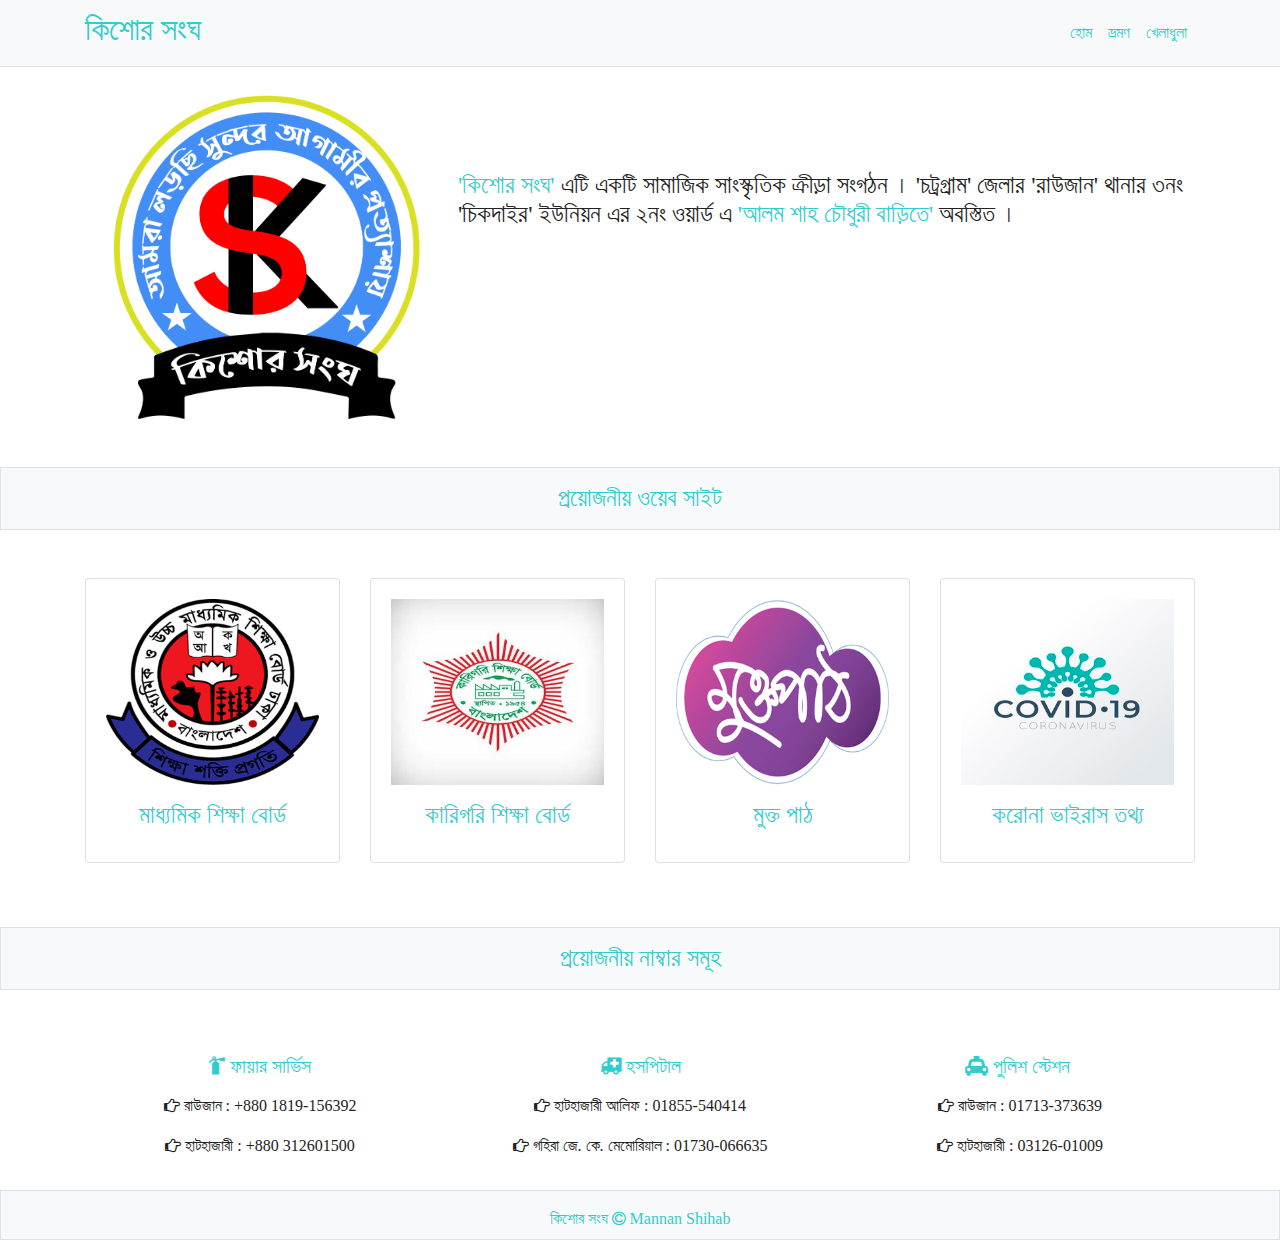
<file: index.html>
<!doctype html>
<html lang="en">
<head>
    <!-- Required meta tags -->
    <meta charset="utf-8">
    <meta name="viewport" 
    content="width=device-width, 
    initial-scale=1, shrink-to-fit=no">
    <link rel="stylesheet" href="css/style.css">
    <link rel="stylesheet" href="css/responsive.css">
    <title>কিশোর সংঘ</title>
    <link rel="icon" href="img/KishorSongho.png"/>
</head>
<body>
<!-- Start naver section -->
<header class="border-bottom bg-light">
	<nav class="navbar navbar-expand-md navbar-light">
		<div class="container">
			<a class="navbar-brand" href="#">
				<h1 class="text-color bold fa">কিশোর সংঘ</h1>
			</a>
			<div class="menu-btn navbar-toggler" 
                    type="button" 
                    data-toggle="collapse" 
                    data-target="#navbarResponsive">
                <div class="btn-line"></div>
                <div class="btn-line"></div>
                <div class="btn-line"></div>
            </div>
			<div class="collapse navbar-collapse" 
					id="navbarResponsive">
				<ul class="navbar-nav ml-auto text-center text-color">
					<li class="nav-item">
						<a class="nav-link" href="index.html">হোম</a>
					</li>
					<li class="nav-item">
						<a class="nav-link" href="travel.html">ভ্রমণ</a>
					</li>
					<li class="nav-item">
						<a class="nav-link" href="sports.html">খেলাধুলা</a>
					</li>
				</ul>
			</div>
		</div>
	</nav>
</header>
<!-- ENd naver section -->

<!-- Start About section -->
<section id="about" class="">
	<div class="container">
		<div class="row ">
			<div class="col-md-4">
				<img src="img/KishorSongho.png" class="img-fluid">
			</div>
			<div class="col-md-8 mt-5 p-2">
				<p class="h4 mt-5"> 
					<span class="text-color">'কিশোর সংঘ'</span> এটি একটি সামাজিক সাংস্কৃতিক ক্রীড়া সংগঠন । 'চট্রগ্রাম' জেলার 'রাউজান' থানার ৩নং 'চিকদাইর' ইউনিয়ন এর ২নং ওয়ার্ড এ <span class="text-color">'আলম শাহ চৌধুরী বাড়িতে'</span> অবস্তিত ।
				</p>
			</div>
		</div>
	</div>
</section>
<!-- End About section -->

<!-- Start website section -->
<section id="website" class="mt-5 mb-5">
	<h4 class="text-color bg-light text-center border p-3">প্রয়োজনীয় ওয়েব সাইট </h4>
</section>
<section class="">
	<div class="container">
		<div class="row">
			<div class="col-md-3 col-sm-6 col-xs-6  mb-3">
				<a href="https://www.dhakaeducationboard.gov.bd/">
					<div class="card">
						<div class="card-body text-center">
							<img class="img-fluid" src="img/General320x280.png">
							<h4 class="card-title mt-3">মাধ্যমিক শিক্ষা বোর্ড</h4>
						</div>
					</div>
				</a>
			</div>
			<div class="col-md-3 col-sm-6 col-xs-6  mb-3">
				<a href="http://www.bteb.gov.bd/">
					<div class="card">
						<div class="card-body text-center">
							<img class="img-fluid" src="img/technical320x280.jpg">
							<h4 class="card-title mt-3">কারিগরি শিক্ষা বোর্ড</h4>
						</div>
					</div>
				</a>
			</div>
			<div class="col-md-3 col-sm-6 col-xs-6  mb-3">
				<a href="http://www.muktopaath.gov.bd/">
					<div class="card">
						<div class="card-body text-center">
							<img class="img-fluid" src="img/MutoPath320x280.png">
							<h4 class="card-title mt-3"> মুক্ত পাঠ</h4>
						</div>
					</div>
				</a>
			</div>
			<div class="col-md-3 col-sm-6 col-xs-6  mb-3">
				<a href="http://corona.gov.bd/">
					<div class="card">
						<div class="card-body text-center">
							<img class="img-fluid" src="img/Covid19320x280.jpg">
							<h4 class="card-title mt-3">করোনা ভাইরাস তথ্য </h4>
						</div>
					</div>
				</a>
			</div>
		</div>
	</div>
</section>
<!-- End website section -->

<!-- Start Number section -->
<section id="number" class="mt-5 mb-5">
	<h4 class="text-color bg-light text-center border p-3">প্রয়োজনীয় নাম্বার সমূহ</h4>
</section>
<section class=" p-3">
	<div class="container">
		<div class="row text-center">
			<div class="col-md-4">
					<h5 class="text-color">
						<i class="fa fa-fire-extinguisher" aria-hidden="true"> ফায়ার সার্ভিস</i> 
					</h5>
				<div class="mt-3">
					<p>
						<i class="fa fa-hand-o-right" aria-hidden="true"></i>
						<span>রাউজান  :</span> +880 1819-156392
					</p>
					<p>
						<i class="fa fa-hand-o-right" aria-hidden="true"></i>
						<span>হাটহাজারী :</span> +880 312601500
					</p>
				</div>
			</div>
			<div class="col-md-4">
					<h5 class="text-color">
						<i class="fa fa-ambulance" aria-hidden="true"> হসপিটাল</i> 
					</h5>
				<div class="mt-3">
					<p>
						<i class="fa fa-hand-o-right" aria-hidden="true"></i>
						<span>হাটহাজারী আলিফ  : </span>  01855-540414
					</p>
					<p>
						<i class="fa fa-hand-o-right" aria-hidden="true"></i>
						<span>গহিরা জে. কে. মেমোরিয়াল : </span>  01730-066635
					</p>
				</div>
			</div>
			<div class="col-md-4">
					<h5 class="text-color">
						<i class="fa fa-taxi" aria-hidden="true"> পুলিশ স্টেশন </i>
						<i class="fas "></i>
					</h5>
				<div class="mt-3">
					<p>
						<i class="fa fa-hand-o-right" aria-hidden="true"></i>
						<span>রাউজান  :</span> 01713-373639
					</p>
					<p>
						<i class="fa fa-hand-o-right" aria-hidden="true"></i>
						<span>হাটহাজারী :</span>  03126-01009
					</p>
				</div>
			</div>
		</div>
	</div>
</section>
<!-- End Number section -->

<!-- Start Footer Section -->
<footer class="bg-light p-2 border">
	<div class="container-fluid">
		<div class="row">
			<div class="col-xs-12 col-sm-12 col-md-12 mt-2 mt-sm-2  text-center text-color">
				কিশোর সংঘ <i class="fa fa-copyright"> Mannan Shihab </i>
			</div>
		</div>	
	</div>
</footer>
<!-- End Footer Section -->
<!-- Optional JavaScript -->

<!-- jQuery first, then Popper.js, then Bootstrap JS -->
<script src="https://code.jquery.com/jquery-3.3.1.slim.min.js"></script>
<script src="https://cdnjs.cloudflare.com/ajax/libs/popper.js/1.14.7/umd/popper.min.js"></script>
<script src="js/bootstrap.min.js"></script>

</body>
</html>
</file>
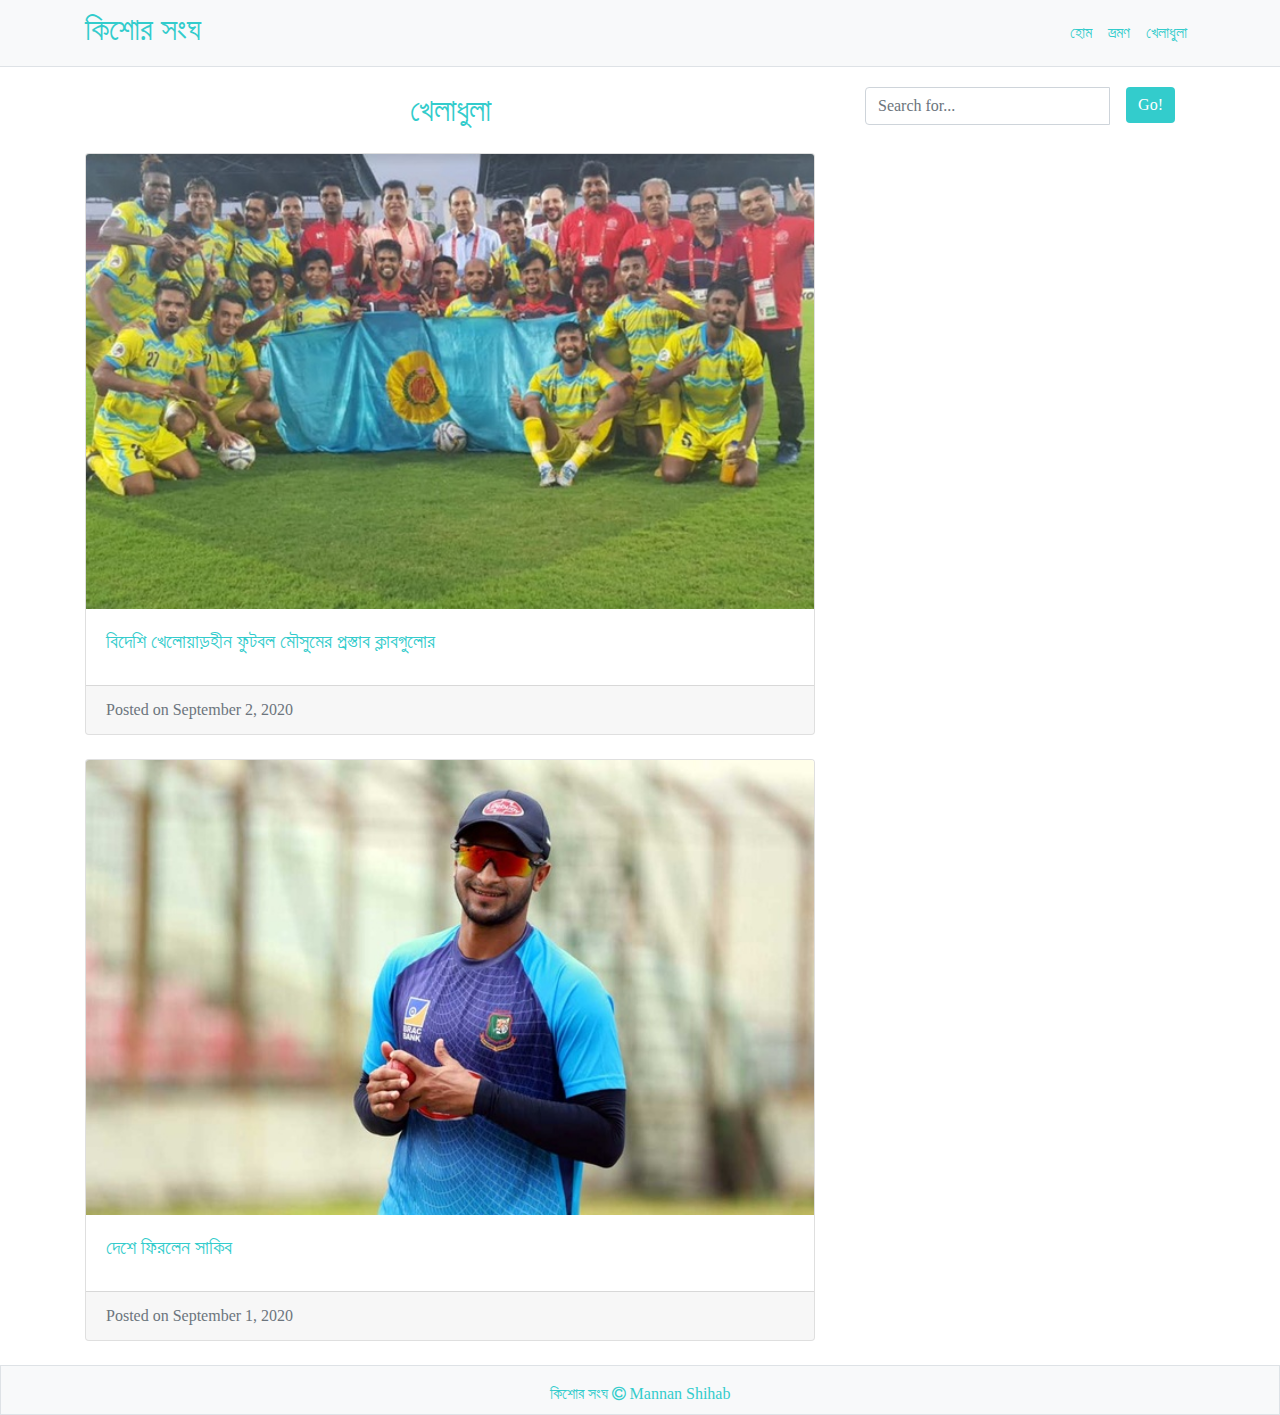
<file: sports.html>
<!doctype html>
<html lang="en">
<head>
    <!-- Required meta tags -->
    <meta charset="utf-8">
    <meta name="viewport" content="width=device-width, initial-scale=1, shrink-to-fit=no">
    <link rel="stylesheet" href="css/style.css">
    <title>খেলাধুলা</title>
    <link rel="icon" href="img/KishorSongho.png"/>
</head>
<body>
<!-- Start naver section -->
<header class="border-bottom bg-light">
	<nav class="navbar navbar-expand-md navbar-light">
		<div class="container">
			<a class="navbar-brand" href="#">
				<h1 class="text-color bold fa">কিশোর সংঘ</h1>
			</a>
			<button class="navbar-toggler" 
					type="button" 
					data-toggle="collapse" 
					data-target="#navbarResponsive">
				<span class="navbar-toggler-icon"></span>
			</button>
			<div class="collapse navbar-collapse" 
					id="navbarResponsive">
				<ul class="navbar-nav ml-auto text-center text-dark">
					<li class="nav-item">
						<a class="nav-link" href="index.html">হোম</a>
					</li>
					<li class="nav-item">
						<a class="nav-link " href="travel.html">ভ্রমণ</a>
					</li>
					<li class="nav-item">
						<a class="nav-link" href="sports.html">খেলাধুলা</a>
					</li>
				</ul>
			</div>
		</div>
	</nav>
</header>
<!-- ENd naver section -->
<main>
	<div class="container">
		<div class="row">
			<div class="col-md-8">
				<h2 class=" my-4 section-title text-color text-center">খেলাধুলা</h2>
				<div class="card mb-4">
				    <img class="card-img-top" src="img/Football.jpg" alt="Card image cap">
				    <div class="card-body">
				      	<h5 class="card-title text-color">
			      		<a href="#" data-toggle="collapse" data-target="#blog-2">
			      			বিদেশি খেলোয়াড়হীন ফুটবল মৌসুমের প্রস্তাব ক্লাবগুলোর
			      		</a>
				  		</h5>	
						<p id="blog-2" class="card-text collapse mt-3">
							স্থানীয় খেলোয়াড়দের সুযোগ বাড়াতে একাদশে বিদেশিদের রাশ টেনে ধরার প্রস্তাব অতীতেও এসেছে। কিন্তু ঘরোয়া ফুটবলের জৌলুস বাড়াতে, বিদেশিদের সঙ্গে টক্কর দিয়ে স্থানীয়দের উন্নতির সুযোগ করে দিতে সে দাবিতে সাড়া দেয়নি বাংলাদেশ ফুটবল ফেডারেশন (বাফুফে)। করোনাভাইরাসের কারণে এবারের পরিস্থিতি ভিন্ন। সময়মতো খেলোয়াড়দের পাওয়া নিয়ে অনিশ্চয়তার বিষয়টি মাথায় রেখে ঘরোয়া ফুটবলের ২০২০-২১ মৌসুমে বিদেশি খেলোয়াড় না রাখার প্রস্তাব দিয়েছে ক্লাবগুলো।
							গত মৌসুমের খেলোয়াড়দের পাওনা এবং নতুন মৌসুমের চুক্তিসহ আরও অনেক বিষয় নিয়ে ক্লাবগুলোর সঙ্গে মঙ্গলবার বসেছিল বাংলাদেশ ফুটবল ফেডারেশনের কর্মকর্তারা। সেখানেই ক্লাবগুলোর পক্ষ থেকে বিদেশি খেলোয়াড় না রাখার প্রস্তাব এসেছে বলে জানিয়েছে বাফুফে।

							করোনাভাইরাসের কারণে শুরুতে ২০১৯-২০ মৌসুমের প্রিমিয়ার লিগ স্থগিত করার পর শেষ পর্যন্ত মৌসুমই বাতিল করে দেয় বাফুফে। গতবার প্রতিটি দল পাঁচ জন করে বিদেশি খেলোয়াড় রেজিস্ট্রেশন করানোর অনুমতি পেয়েছিল। এদের মধ্যে একজনের এশিয়ান কোটায় থাকার বাধ্যবাধকতা ছিল।

							মানসম্পন্ন বিদেশি খেলোয়াড় লিগের জৌলুস যেমন বাড়ায়, তেমনি স্থানীয় খেলোয়াড়দের আরও উন্নতি করার মানসিকতা তৈরি করে। গত লিগে বসুন্ধরা কিংসের হয়ে খেলে গেছেন কোস্টা রিকার হয়ে বিশ্বকাপ খেলা দেনিয়েল কলিনদ্রেস সোলেরার মতো তারকা।


							করোনাভাইরাস পরিস্থিতির কারণেই এবার ক্লাবগুলো এমন প্রস্তাবনা দিয়েছে বলে বিডিনিউজ টোয়েন্টিফোর ডটকমকে জানালেন আবাহনীর টিম ম্যানেজার সত্যজিৎ দাস রুপু।

							“কোভিড-১৯ এর কারণে এখনও অনেক ক্লাব তাদের আগের বিদেশি খেলোয়াড়ই বিদায় করতে পারেনি। আগামী মৌসুম যখন শুরু হবে, তখন করোনাভাইরাস পরিস্থিতি কোথায় গিয়ে দাঁড়াবে, এই খেলোয়াড়দের ক্লাবগুলো সময়মতো পাবে কিনা, ভিসা জটিলতা থাকবে কিনা, পরিবর্তিত পরিস্থিতিতে এইসব বিষয় বিবেচনা করে বেশ কিছু ক্লাব বিদেশি ছাড়া মৌসুমের প্রস্তাব রেখেছে।”

							“শুধু দেশি খেলোয়াড় খেলতে দিলেও আমাদের আপত্তি নেই। বিদেশি খেলোয়াড়দের খেলতে দিলেও আমাদের আপত্তি নেই। সবাই যেটা চায়, আমরাও সেটার পক্ষে।”

							আগামী ১৫ সেপ্টেম্বরের মধ্যে আরও অনেক বিষয়ে সিদ্ধান্তের পাশাপাশি বিদেশি খেলোয়াড় নতুন মৌসুমে খেলার সুযোগ পাবে কিনা, তা বাফুফের ন্যাশনাল টিমস কমিটি চূড়ান্ত করবে বলে জানিয়েছে।
						</p>
				    </div>
				    <div class="card-footer text-muted">
				      Posted on September 2, 2020  
				    </div>
				</div>
				<div class="card mb-4">
				    <img class="card-img-top" src="img/shakib.jpg" alt="Card image cap">
				    <div class="card-body">
				      <h5 class="card-title text-color">
				      	<a href="#" data-toggle="collapse" data-target="#blog-1">
				      	দেশে ফিরলেন সাকিব
				      	</a>
				      	
				  	  </h5>	
						<p id="blog-1" class="card-text collapse mt-3">
						সাড়ে ৫ মাস পর যুক্তরাষ্ট্র থেকে দেশে ফিরলেন সাকিব আল হাসান। বুধবার ভোর রাতে ঢাকায় ফিরেছেন তিনি। আপাতত বনানীর বাসায়ই থাকবেন বাংলাদেশের এই অলরাউন্ডার। করোনাভাইরাস পরীক্ষা করানোর পর ফল ‘নেগেটিভ’ এলে শুরু হবে তার মাঠে ফেরার প্রস্তুতি।
						গত মার্চে যুক্তরাষ্ট্রে গিয়েছিলেন সাকিব। এপ্রিলের শেষ দিকে পৃথিবীর আলোয় আসে তার দ্বিতীয় সন্তান। পরিবারের সঙ্গে এই দীর্ঘ সময় কাটিয়েছেন তিনি।

						দেশের বাইরে থেকে সাকিব আগেও ফিরেছেন বহুবার। তবে এবারের ফেরা একটু অন্যরকম। এবার ফেরার পর শুরু হবে তার ক্রিকেটে ফেরার লড়াইও। এক বছরের নিষেধাজ্ঞা শেষে আগামী ২৯ অক্টোবর থেকে আবার তিনি আনুষ্ঠানিকভাবে ক্রিকেটে ফিরতে পারবেন। করোনাভাইরাস পরীক্ষায় ‘নেগেটিভ’ হলেই তাই নেমে পড়বেন প্রস্তুতিতে।


						নিষেধাজ্ঞার নিয়ম অনুযায়ী, বিসিবির কোনো ধরনের সুযোগ-সুবিধা তিনি ব্যবহার করতে পারবেন না। সাকিব তাই বেছে নিয়েছেন তার বেড়ে ওঠার প্রতিষ্ঠান বিকেএসপিকে। সেখানেই নিবিড়ভাবে চলবে তার অনুশীলন।

						সাকিবের নিষেধাজ্ঞা যখন শেষ হবে, বাংলাদেশ দল তখন থাকবে শ্রীলঙ্কা সফরে। প্রথম টেস্ট ততদিনে শেষ হয়ে যাওয়ার কথা। বিসিবি সভাপতি নাজমুল হাসান কিছুদিন আগে বলেছেন, দ্বিতীয় টেস্ট থেকেই খেলানো হবে সাকিবকে। নিষেধাজ্ঞা শেষের দুই সপ্তাহ আগেই এই অলরাউন্ডারকে শ্রীলঙ্কায় নিয়ে যাওয়ার ভাবনাও আছে। সেক্ষেত্রে তিনি অনুশীলন করবেন আলাদা করে।
						</p>
				    </div>
				    <div class="card-footer text-muted">
				      Posted on September 1, 2020  
				    </div>
				</div>
			</div>
			<div class="col-md-4 card" style="border:none;">
				<div class="card-body">
					<div class="input-group">
						<input type="text" class="form-control" placeholder="Search for...">
						<span class="input-group-btn">
						<button class="btn btn-secondary ml-3" type="button">Go!</button>
						</span>
					</div>
				</div>
			</div>
		</div>
    </div>
</main>
<!-- Start Footer Section -->
<footer class="bg-light p-2 border">
	<div class="container-fluid">
		<div class="row">
			<div class="col-xs-12 col-sm-12 col-md-12 mt-2 mt-sm-2  text-center text-color">
				কিশোর সংঘ <i class="fa fa-copyright"> Mannan Shihab </i>
			</div>
		</div>	
	</div>
</footer>
<!-- End Footer Section -->

<!-- Optional JavaScript -->

<!-- jQuery first, then Popper.js, then Bootstrap JS -->
<script src="https://code.jquery.com/jquery-3.3.1.slim.min.js"></script>
<script src="https://cdnjs.cloudflare.com/ajax/libs/popper.js/1.14.7/umd/popper.min.js"></script>
<script src="js/bootstrap.min.js"></script>

</body>
</html>
</file>
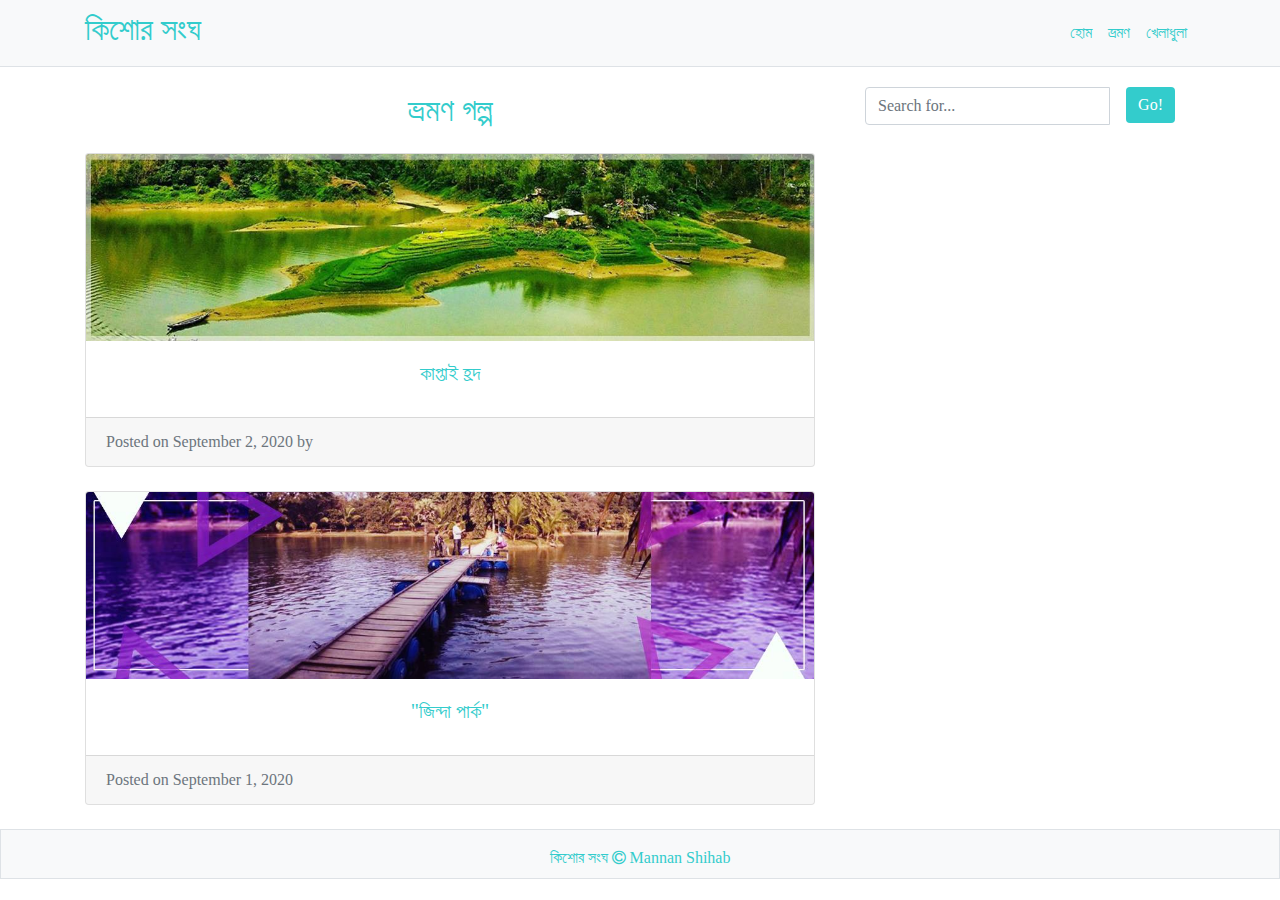
<file: travel.html>
<!doctype html>
<html lang="en">
<head>
    <!-- Required meta tags -->
    <meta charset="utf-8">
    <meta name="viewport" content="width=device-width, initial-scale=1, shrink-to-fit=no">
    <link rel="stylesheet" href="css/style.css">
    <title>ভ্রমণ</title>
    <link rel="icon" href="img/KishorSongho.png"/>
</head>
<body>
<!-- Start naver section -->
<header class="border-bottom bg-light">
	<nav class="navbar navbar-expand-md navbar-light">
		<div class="container">
			<a class="navbar-brand" href="#">
				<h1 class="text-color bold fa">কিশোর সংঘ</h1>
			</a>
			<button class="navbar-toggler" 
					type="button" 
					data-toggle="collapse" 
					data-target="#navbarResponsive">
				<span class="navbar-toggler-icon"></span>
			</button>
			<div class="collapse navbar-collapse" 
					id="navbarResponsive">
				<ul class="navbar-nav ml-auto text-center text-dark">
					
					<li class="nav-item">
						<a class="nav-link" href="index.html">হোম</a>
					</li>
					<li class="nav-item">
						<a class="nav-link " href="travel.html">ভ্রমণ</a>
					</li>
					<li class="nav-item">
						<a class="nav-link" href="sports.html">খেলাধুলা</a>
					</li>
				</ul>
			</div>
		</div>
	</nav>
</header>
<!-- ENd naver section -->

<!-- Start blog content -->
<main>
	<div class="container">
		<div class="row">
			<div class="col-md-8">
				<h2 class=" my-4 section-title text-color text-center">ভ্রমণ গল্প</h2>
				<!-- Start Blog Post 1 -->
				<div class="card mb-4">
				    <img class="card-img-top" src="img/কাপ্তাই.jpg" alt="Card image cap">
				    <div class="card-body">
				     <h5 class="card-title text-center text-color">
				     	<a href="" data-toggle="collapse" data-target="#blog-1">কাপ্তাই হ্রদ</a>
				  	 </h5>	
						<p id="blog-1" class="card-text collapse mt-3">
							পার্বত্য চট্টগ্রামের কিছুটা দূরে প্রকৃতির ছবির মতো সবুজে ঘেরা পাহাড় আর কাপ্তাই হ্রদের বিশাল স্থির নীল পানি রাশি রাঙামাটিকে বাংলার সৌন্দয্যের স্বর্গে পরিণত করেছে। বাঙালি ও আদিবাসীদের প্রাণচাঞ্চল্যে এখানকার প্রকৃতিকে দিয়েছে এক নিবিড় বৈচিত্র্যের মেলবন্ধন। এখানে এলে দেখতে পাবেন উঁচু-নিচু পাহাড়-পর্বত, পাহাড়ি ঝরনাধারা, আঁকাবাঁকা পাহাড়ি রাস্তা, অথৈ পানি আর সবুজের সমারোহ, গাঢ়-সবুজ বন, গাছ-গাছালি ফুল-ফল আর উপজাতিদের জীবনধারা। কর্ণফুলীর খরাস্রোতা পানিতে বাঁধ নির্মাণের ফলে সৃষ্টি হয়েছে দেশের সবচেয়ে বিশাল কৃত্রিম হ্রদ। অসংখ্য পাহাড়ের কোল ঘেঁষে বয়ে চলা আঁকা-বাঁকা বিশাল কাপ্তাই হ্রদে নৌবিহারে অনুভূতি এক অনন্য অভিজ্ঞতা।
							<br>কীভাবে যাবেন?<br>
							ঢাকা থেকে ইচ্ছে করলে সরাসরি রাঙামাটি আসতে পারেন। অথবা চট্টগ্রাম হয়েও আসা যায়। ঢাকার কমলাপুর থেকে এস আলম, শ্যামলী ও ইউনিকসহ বিভিন্ন পরিবহনে যাওয়া যায়। এছাড়া চট্টগ্রাম নগরীর অক্সিজেন থেকে এক ঘণ্টা পরপর পাহাড়িকা বাস এবং প্রতি আধা ঘণ্টা পর বিরতিহীন বাস ছেড়ে যায় রাঙামাটির উদ্দেশে। সারাদিন কাপ্তাই হ্রদে ভ্রমণের জন্য একটি ইঞ্জিনচালিত নৌকার ভাড়া করে নেবেন। সঙ্গে লাইফ জ্যাকেটটা নিতে ভুলবেন না।
						</p>
				    </div>
				    <div class="card-footer text-muted">
				      Posted on September 2, 2020 by
				    </div>
				</div>
				<!-- End Blog Post 1-->
				
				<!-- Start Blog Post 2 -->
				<div class="card mb-4">
				    <img class="card-img-top" src="img/জিন্দা পার্ক.jpg" alt="Card image cap">
				    <div class="card-body">
				      <h5 class="card-title text-color text-center">
				      	<a href="" data-toggle="collapse" data-target="#blog-2">"জিন্দা পার্ক"</a>
				  	  </h5>	
						<p id="blog-2" class="card-text collapse mt-3">
							ভাবুন তো, সবুজে ছায়া একটা পার্ক সেই পার্কের ভেতরেই রয়েছে মার্কেট! আছে লাইব্রেবি, ক্যান্টিন, প্রাণীজগত
							পার্কের ৫০ ভাগ জুড়ে আছে লেক। লেকের পাড়ে ফুলের বাগানে নিরিবিরি চুটিয়ে আড্ডা দেবার মত আছে জায়গা! পুরো পার্কে পুকুর লেক ছাড়া রয়েছে ঘন সবুজ অরণ্যেঘেরা ছোট বড় টিলা। পার্কে আছে বাংলো, রেস্টুরেন্ট, স্লিপার, দোলনা। আছে সবুজ ঘাষে ঢাকা শিশুদের খেলার মাঠও। আর কী চাই? আর নিরাপত্তা? সেজন্য আছে একঝাঁক তরুণ তরুণী। যারা সর্বক্ষণ দর্শনার্থীদের সেবায় নিয়োজিত। ঘুরতে গিয়ে আর কী কিছু চাওয়ার থাকে? নিশ্চয়ই না! এমন একটা জায়গায় যাওয়ার ইচ্ছা ইতিমধ্যে আপনার হয়ে গেছে সে আর বলা লাগবে না। এখন কথা হচ্ছে কোথাও পাবো এমন জায়গা? রূপগঞ্জের পূর্বাচল উপশহরের জিন্দা গ্রামে বিশাল এলাকার উপর গড়ে তোলা হয়েছে এই পার্কটি যার নাম জিন্দা পার্ক।
							কিভাবে যাবেন- ?
							ঢাকা থেকে বাস যোগে কাঁচপুর ব্রীজ হয়ে ভূলতা গাওছিয়া হয়ে বাইপাস দিয়ে কাঞ্চন ব্রীজ হয়ে জিন্দা পার্কে আসা যায়। ঢাকা হতে টঙ্গী মিরের বাজার হয়ে বাইপাস রাস্তা দিয়ে জিন্দা পার্ক আসা যায়, টঙ্গী হতে জিন্দা পার্কের দূরত্ব ২৮ কিঃ মিঃ।
						</p>
				    </div>
				    <div class="card-footer text-muted">
				      Posted on September 1, 2020 
				    </div>
				</div>
				<!-- End Blog Post 2 -->
			</div>
			<div class="col-md-4 card " style="border:none;">
				<div class="card-body">
					<div class="input-group">
						<input type="text" class="form-control" placeholder="Search for...">
						<span class="input-group-btn">
						<button class="btn btn-secondary ml-3" type="button">Go!</button>
						</span>
					</div>
				</div>
			</div>
		</div>
    </div>
</main>
<!-- End blog content -->

<!-- Start Footer Section -->
<footer class="bg-light p-2 border">
	<div class="container-fluid">
		<div class="row">
			<div class="col-xs-12 col-sm-12 col-md-12 mt-2 mt-sm-2  text-center text-color">
				কিশোর সংঘ <i class="fa fa-copyright"> Mannan Shihab </i>
			</div>
		</div>	
	</div>
</footer>
<!-- End Footer Section -->


<!-- Optional JavaScript -->

<!-- jQuery first, then Popper.js, then Bootstrap JS -->
<script src="https://code.jquery.com/jquery-3.3.1.slim.min.js"></script>
<script src="https://cdnjs.cloudflare.com/ajax/libs/popper.js/1.14.7/umd/popper.min.js"></script>
<script src="js/bootstrap.min.js"></script>

</body>
</html>
</file>
<file: css/responsive.css>
/*---Media Queries--*/
@media(min-width: 992px) and (max-width: 1024px){
		

}
@media(min-width: 768px) and (max-width: 991px){
	
	
}
@media(min-width: 641px) and (max-width: 767px){
	
}
</file>
<file: css/style.css>
@import url(bootstrap.min.css);
@import url(all.min.css);
/*@import url(animate.css);*/
@import url('https://fonts.googleapis.com/css?family=Roboto&display=swap');
@import url('font-awesome.min.css');

html,body{
	height: 100%;
	width: 100%;
	font-family:Galada-Regular;
	color: #222;
}

	.navbar-toggler 
	{
	     color: none !important; 
	     border: none !important; 
	}
	.navbar-light .menu-btn  
	{
		position: absolute;
		z-index: 3;
		right: 15px;
		top: 15px;
	}
	.navbar-light .btn-line 
	{
		width: 30px;
		height: 3px;
		margin: 0 0 5px 0;
		background: #33cccc;
	}
	.navbar-light .navbar-nav .nav-link{
	    color: #33cccc;
	}
	.navbar .fa {
		font-size: 2rem;
	}

	.text-color{
		color: #33cccc;

	}

	.btn-secondary{
		background-color: #33cccc !important;
		color:#fff;
		border:none;
	}
	.col-md-3 a{
		color: #33cccc;
		text-decoration: none;
	}

	.col-md-3 a:hover{
		color: #000;
	}

	.card-title a{
		text-decoration: none;
		color: #33cccc; 
	}
	.card-title a:hover{
		color: #000;
	}
	footer{
		height:50px;
	}
</file>
